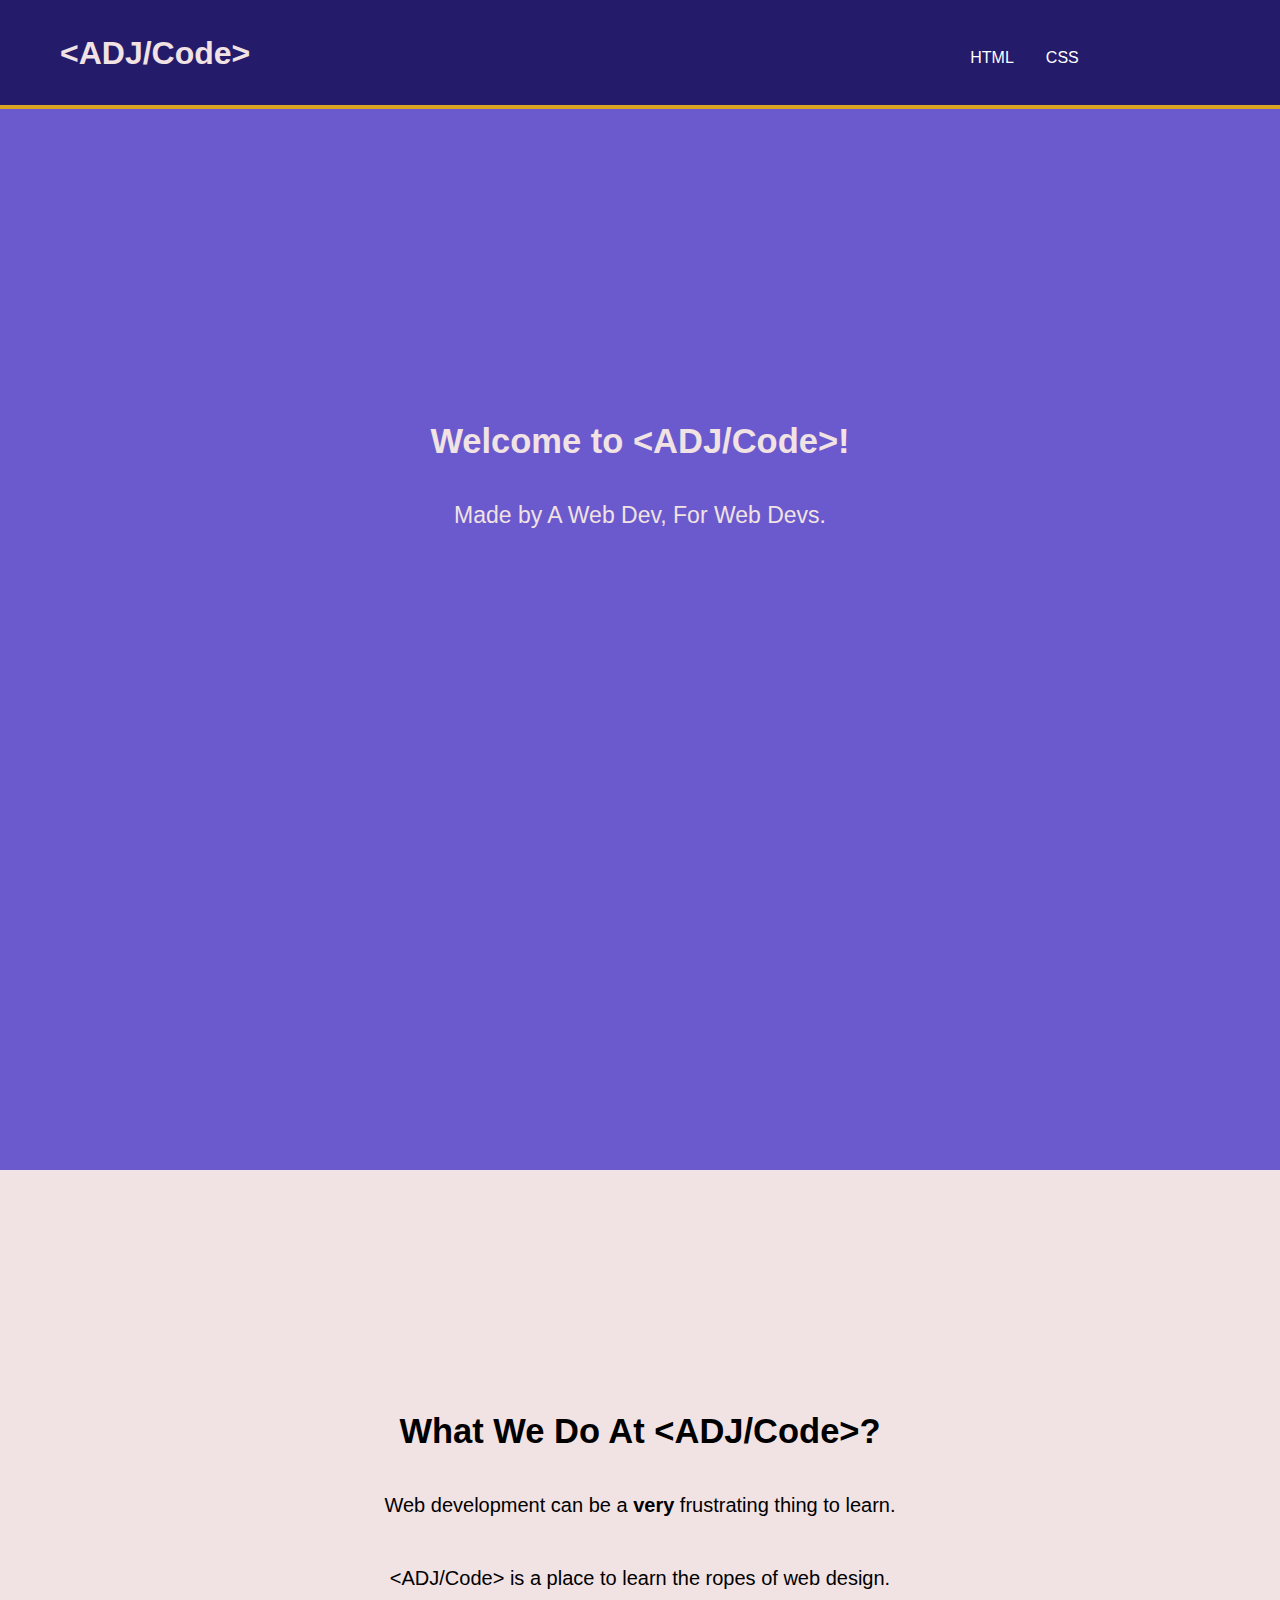
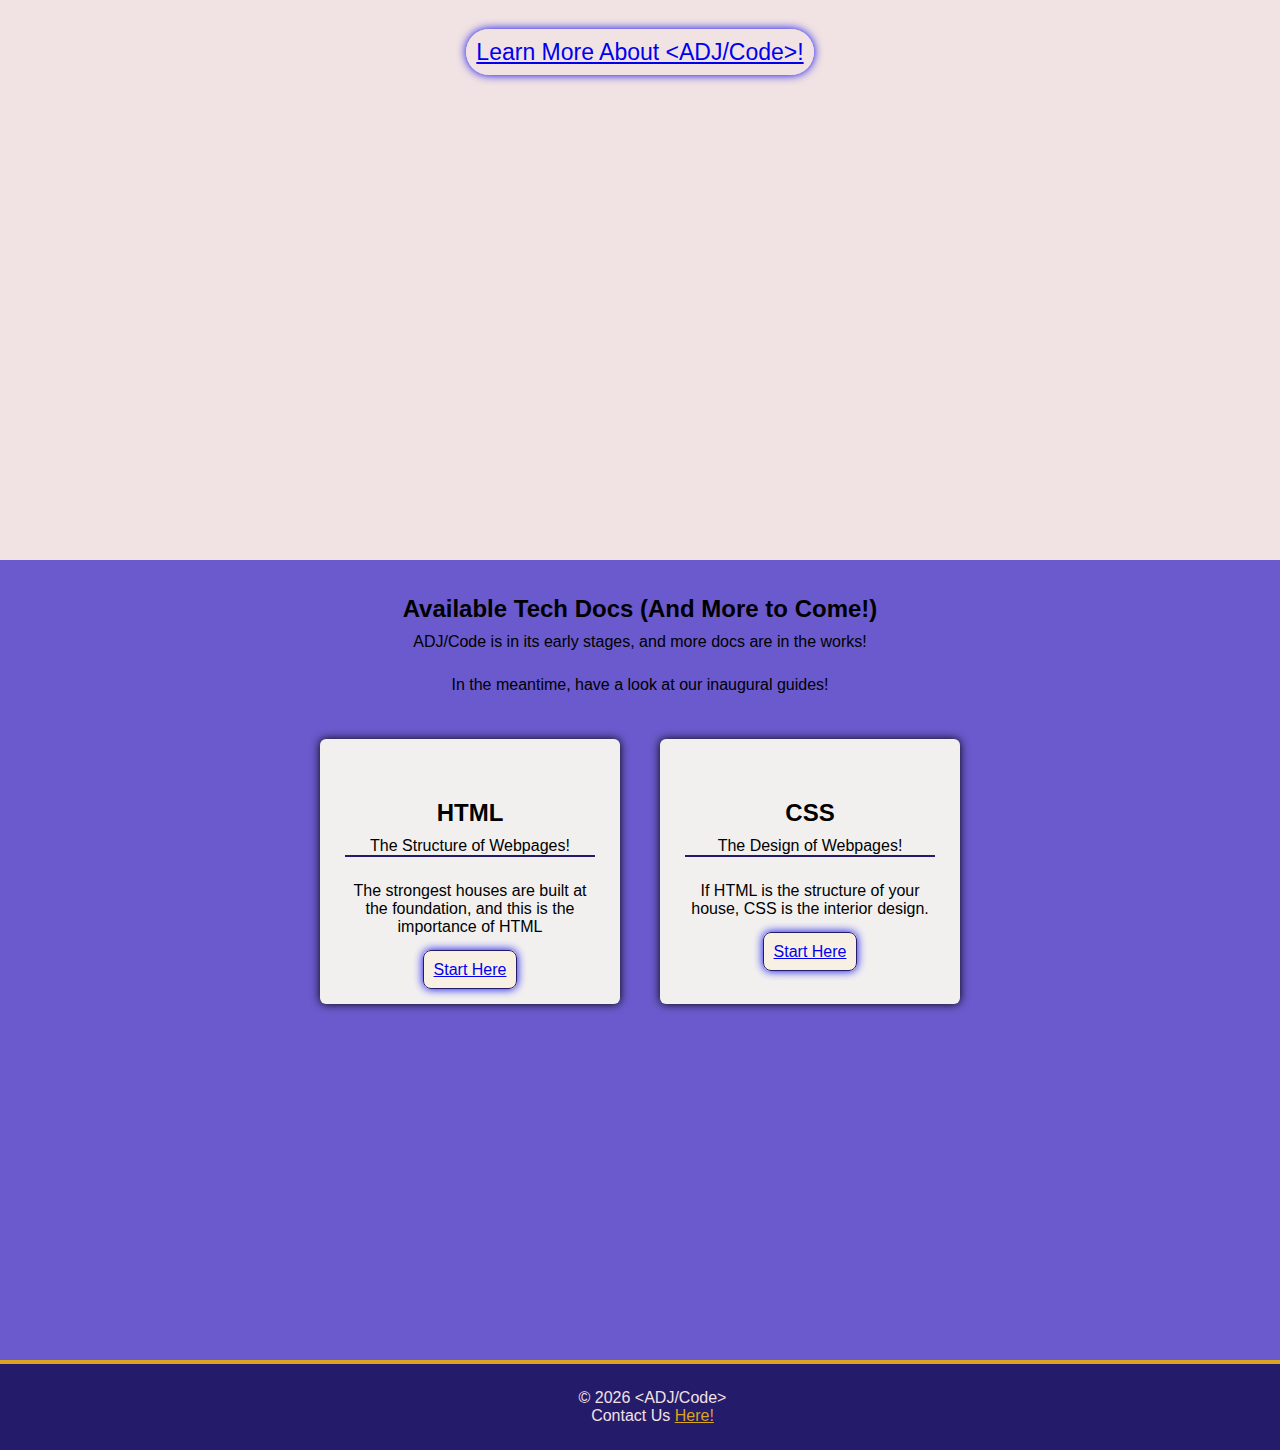
<file: index.html>
<!DOCTYPE html>
<html lang="en">
<head>
    <meta charset="UTF-8">
    <meta name="viewport" content="width=device-width, initial-scale=1.0">
    <meta name="description" content="ADJCode - Web Dev Tutorials">
    <title>&lt;ADJ/Code&gt;</title>
    <link rel="stylesheet" href="/css/styles.css">
</head>
<body>
<header>
     <div class="navbar"> 
    <h1>&lt;ADJ/Code&gt;</h1>
    <nav>
        <ul>
            <li><a href="/docs/HTML/">HTML</a></li>
            <li><a href="/docs/CSS/">CSS</a></li>
        </ul>
    </nav>
    </div>
</header>
    <section class="hero">
        <div class="hero-content">
        <h2>Welcome to &lt;ADJ/Code&gt;!</h2>
        <p>Made by A Web Dev, For Web Devs.</p>
        </div>
    </section>

    <section class="about">
    <div class="about-content">
        <h2>What We Do At &lt;ADJ/Code&gt;?</h2>
        <p>Web development can be a <strong>very</strong> frustrating thing to learn.</p>
        <p>&lt;ADJ/Code&gt; is a place to learn the ropes of web design.</p>
        <div class="about-btn-container">
        <a class="about-btn" href="/docs/about/">Learn More About &lt;ADJ/Code&gt;!</a>
        </div>
    </div>
    </section>

    <section class="tutorials">
                    <h2 class="bold">Available Tech Docs (And More to Come!)</h2>
            <p>ADJ/Code is in its early stages, and more docs are in the works!</p>
            <p>In the meantime, have a look at our inaugural guides!</p>
        <div class="tutorial-container">
            <div class="tutorial-html">
                <h2>HTML</h2>
                <p>The Structure of Webpages!</p>
                <p>The strongest houses are built at the foundation, and this is the importance of HTML</p>
                <a href="/docs/HTML/">Start Here</a>
            </div>

            <div class="tutorial-css">
                <h2>CSS</h2>
                <p>The Design of Webpages!</p>
                <p>If HTML is the structure of your house, CSS is the interior design.</p>
                <a href="/docs/CSS/">Start Here</a>
            </div>
        </div>
    </section>
</body>
<footer>
    <p>&copy; 2026 &lt;ADJ/Code&gt;</p>
    <p>Contact Us <a href="#contact">Here!</a></p>
</footer>
</html>
</file>
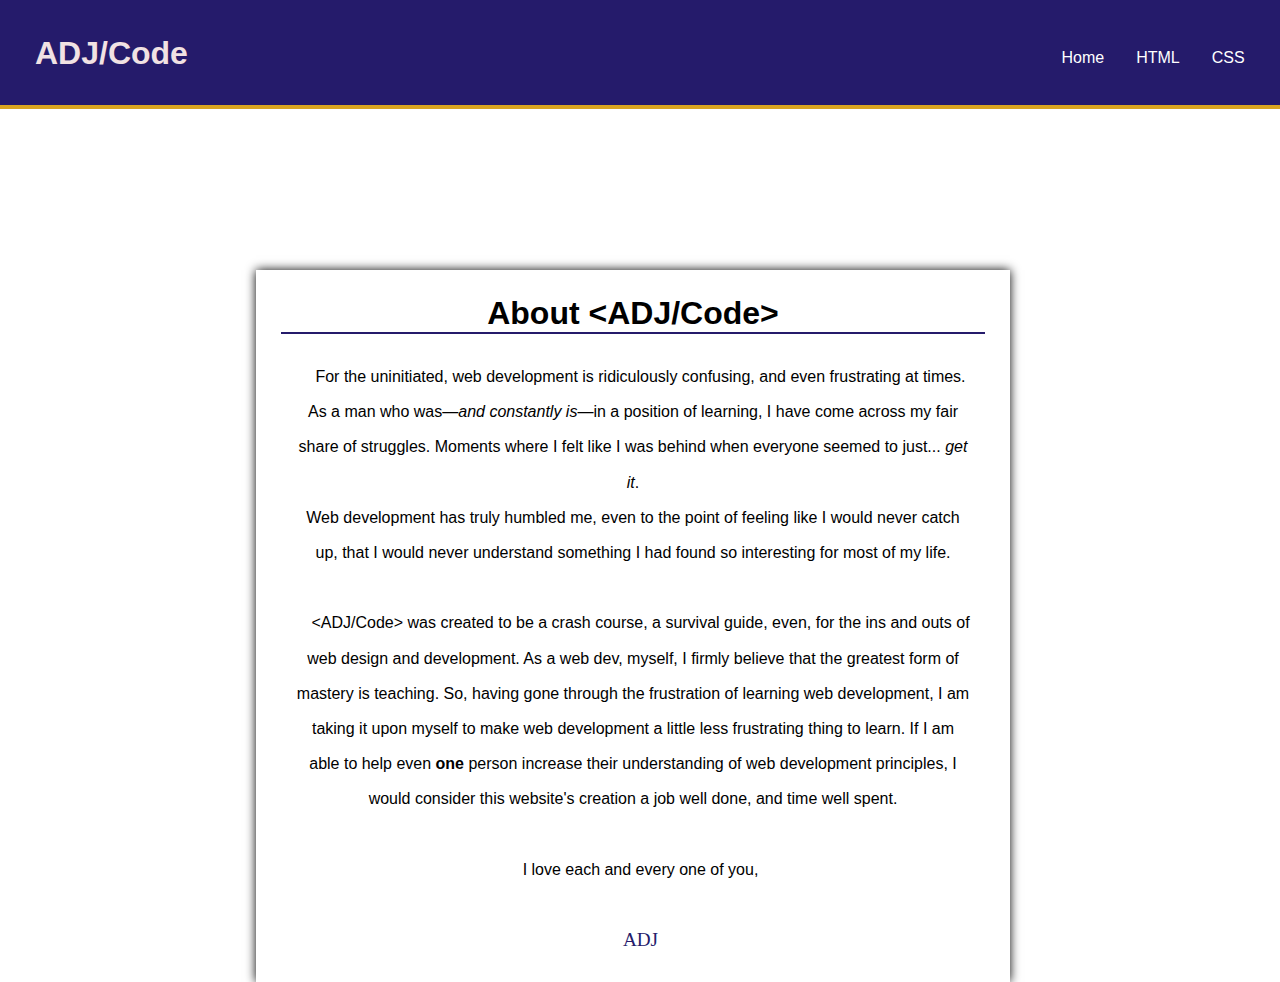
<file: docs/about/index.html>
<!DOCTYPE html>
<html lang="en">
<head>
    <meta charset="UTF-8">
    <meta name="viewport" content="width=device-width, initial-scale=1.0">
    <meta name="description" content="ADJCode - Web Dev Tutorials">
    <title>ADJ/Code</title>
    <link rel="stylesheet" href="/css/aboutADJstyles.css" />
</head>
<body>
    <header>
     <div class="navbar"> 
    <h1>ADJ/Code</h1>
    <nav>
        <ul>
            <li><a href="/index.html">Home</a></li>
            <li><a href="#HTML">HTML</a></li>
            <li><a href="#CSS">CSS</a></li>
        </ul>
    </nav>
    </div>
    </header>
    <main>
    <div id="about">
    <div id="about-title">
        <h1>About &lt;ADJ/Code&gt;</h1>
    </div>
    <div id="about-content">
        <p>
            For the uninitiated, web development is ridiculously confusing, and even frustrating at times. 
            As a man who was&mdash;<i>and constantly is</i>&mdash;in a position of learning, I have come across my fair share of struggles. 
            Moments where I felt like I was behind when everyone seemed to just... <i>get it</i>. <br>
            Web development has truly humbled me, even to the point of feeling like I would never catch up, that I would never understand something I had found so interesting for most of my life. <br><br>
        </p>
        <p>
            &lt;ADJ/Code&gt; was created to be a crash course, a survival guide, even, for the ins and outs of web design and development. 
            As a web dev, myself, I firmly believe that the greatest form of mastery is teaching. 
            So, having gone through the frustration of learning web development, I am taking it upon myself to make web development a little less frustrating thing to learn.
            If I am able to help even <strong class="emphasis">one</strong> person increase their understanding of web development principles, I would consider this website's creation a job well done, and time well spent.
        </p>
        <p>&ThinSpace;</p>
        <p>I love each and every one of you, </p>
        <p>&MediumSpace;</p>
        <p id="signature">ADJ</p>
    </div>
    </div>
    </main>
</body>
</html>
</file>
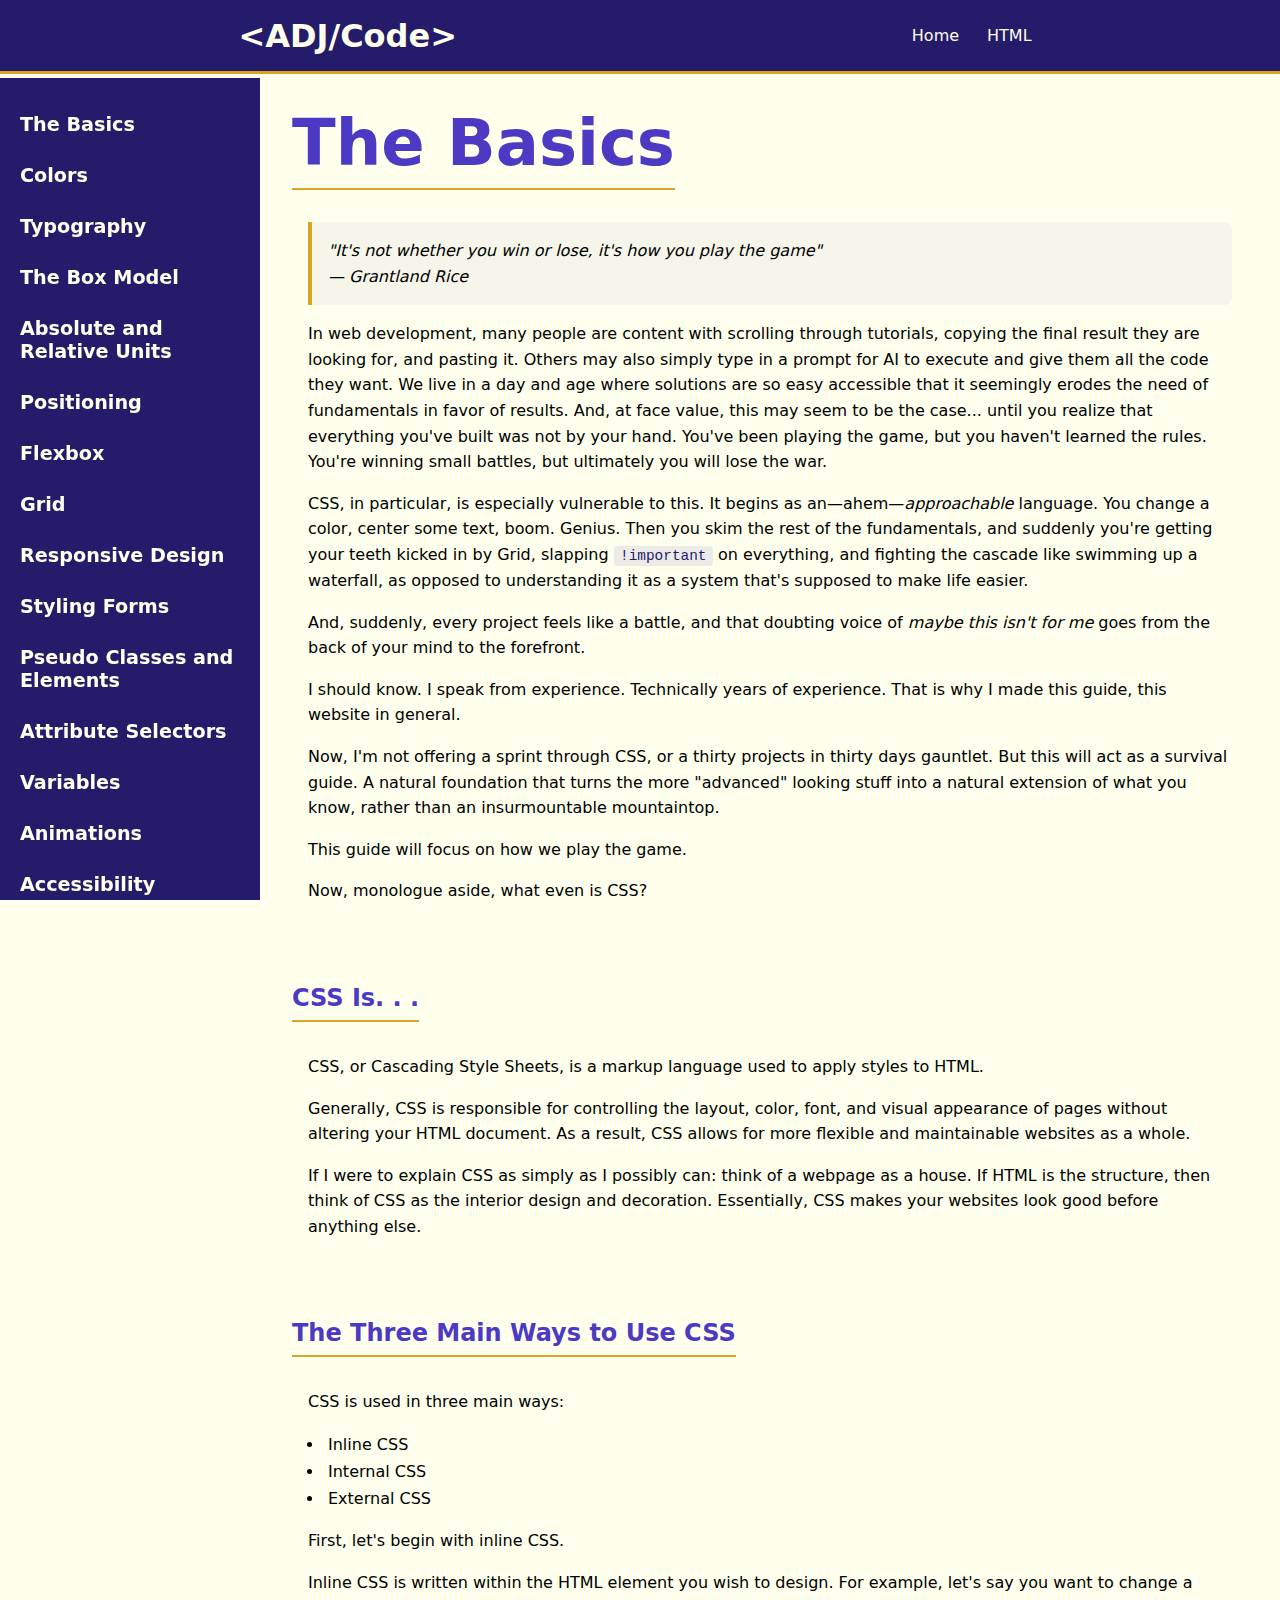
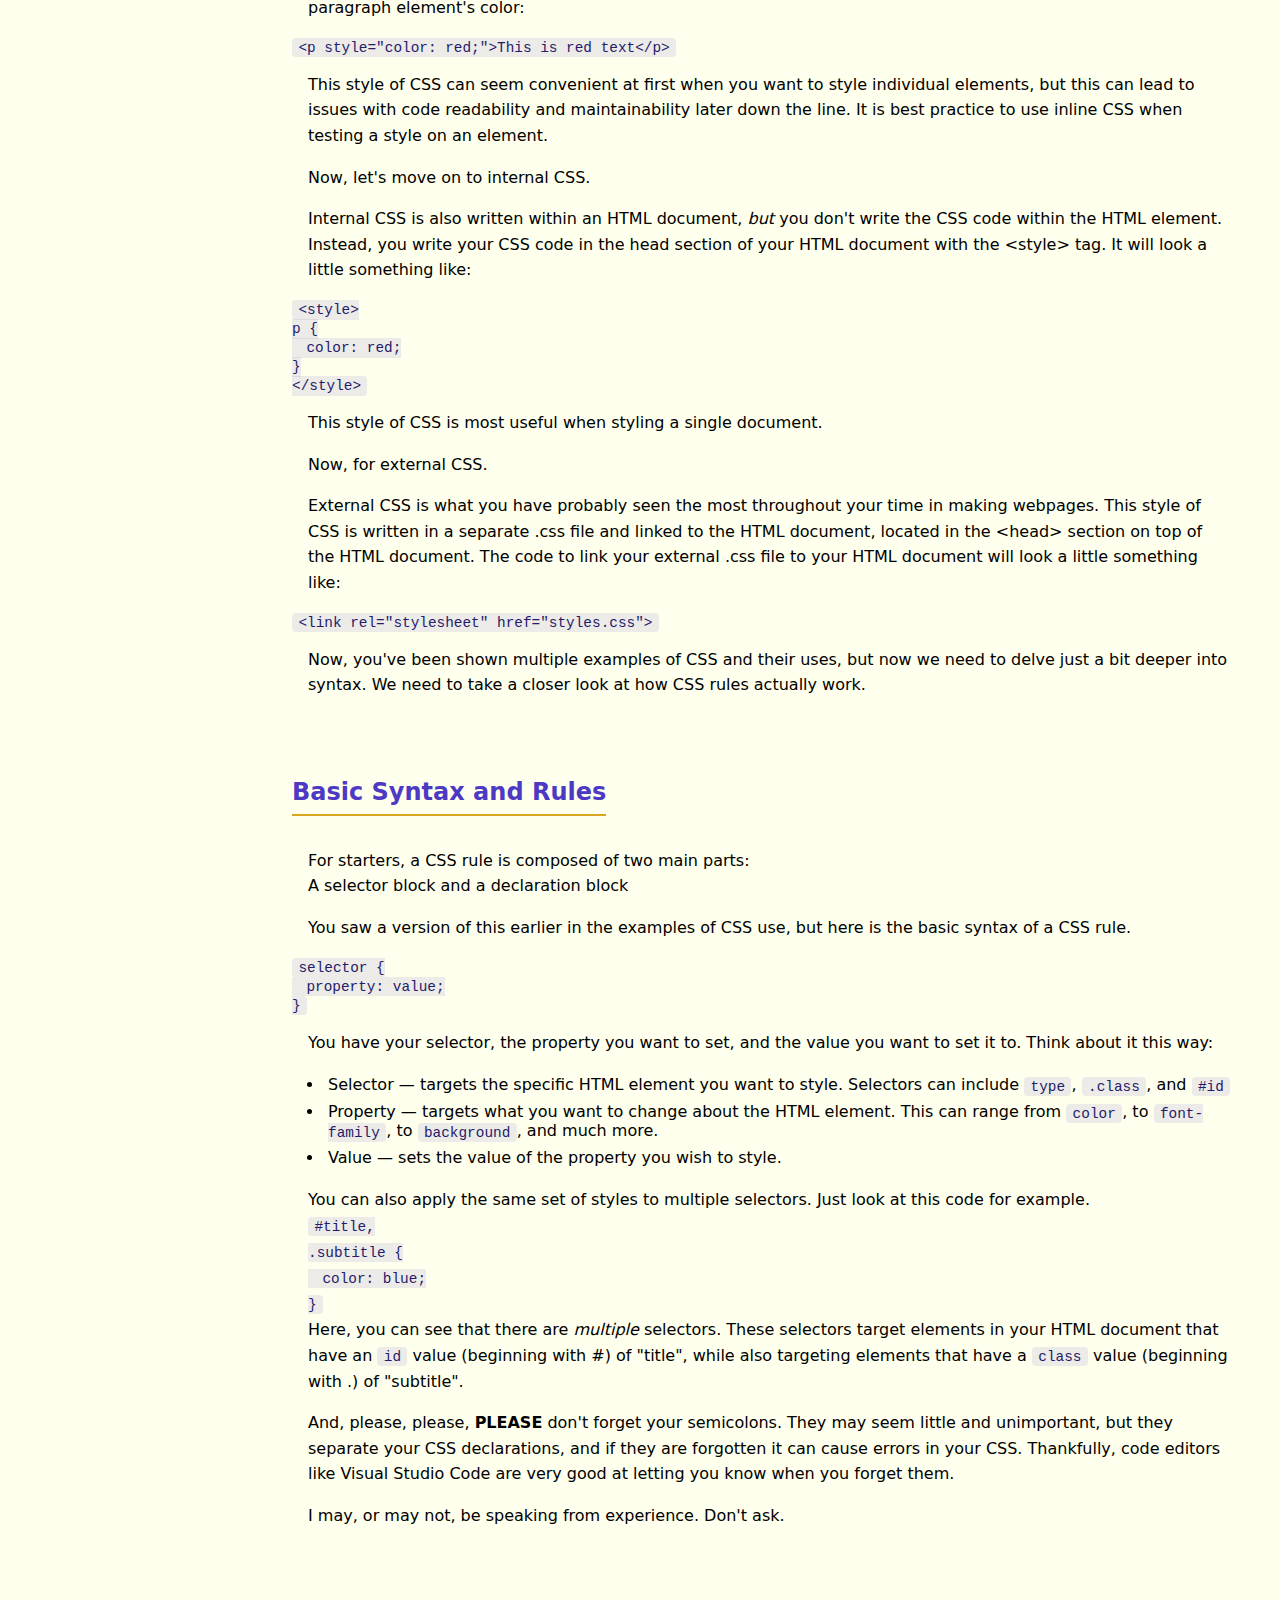
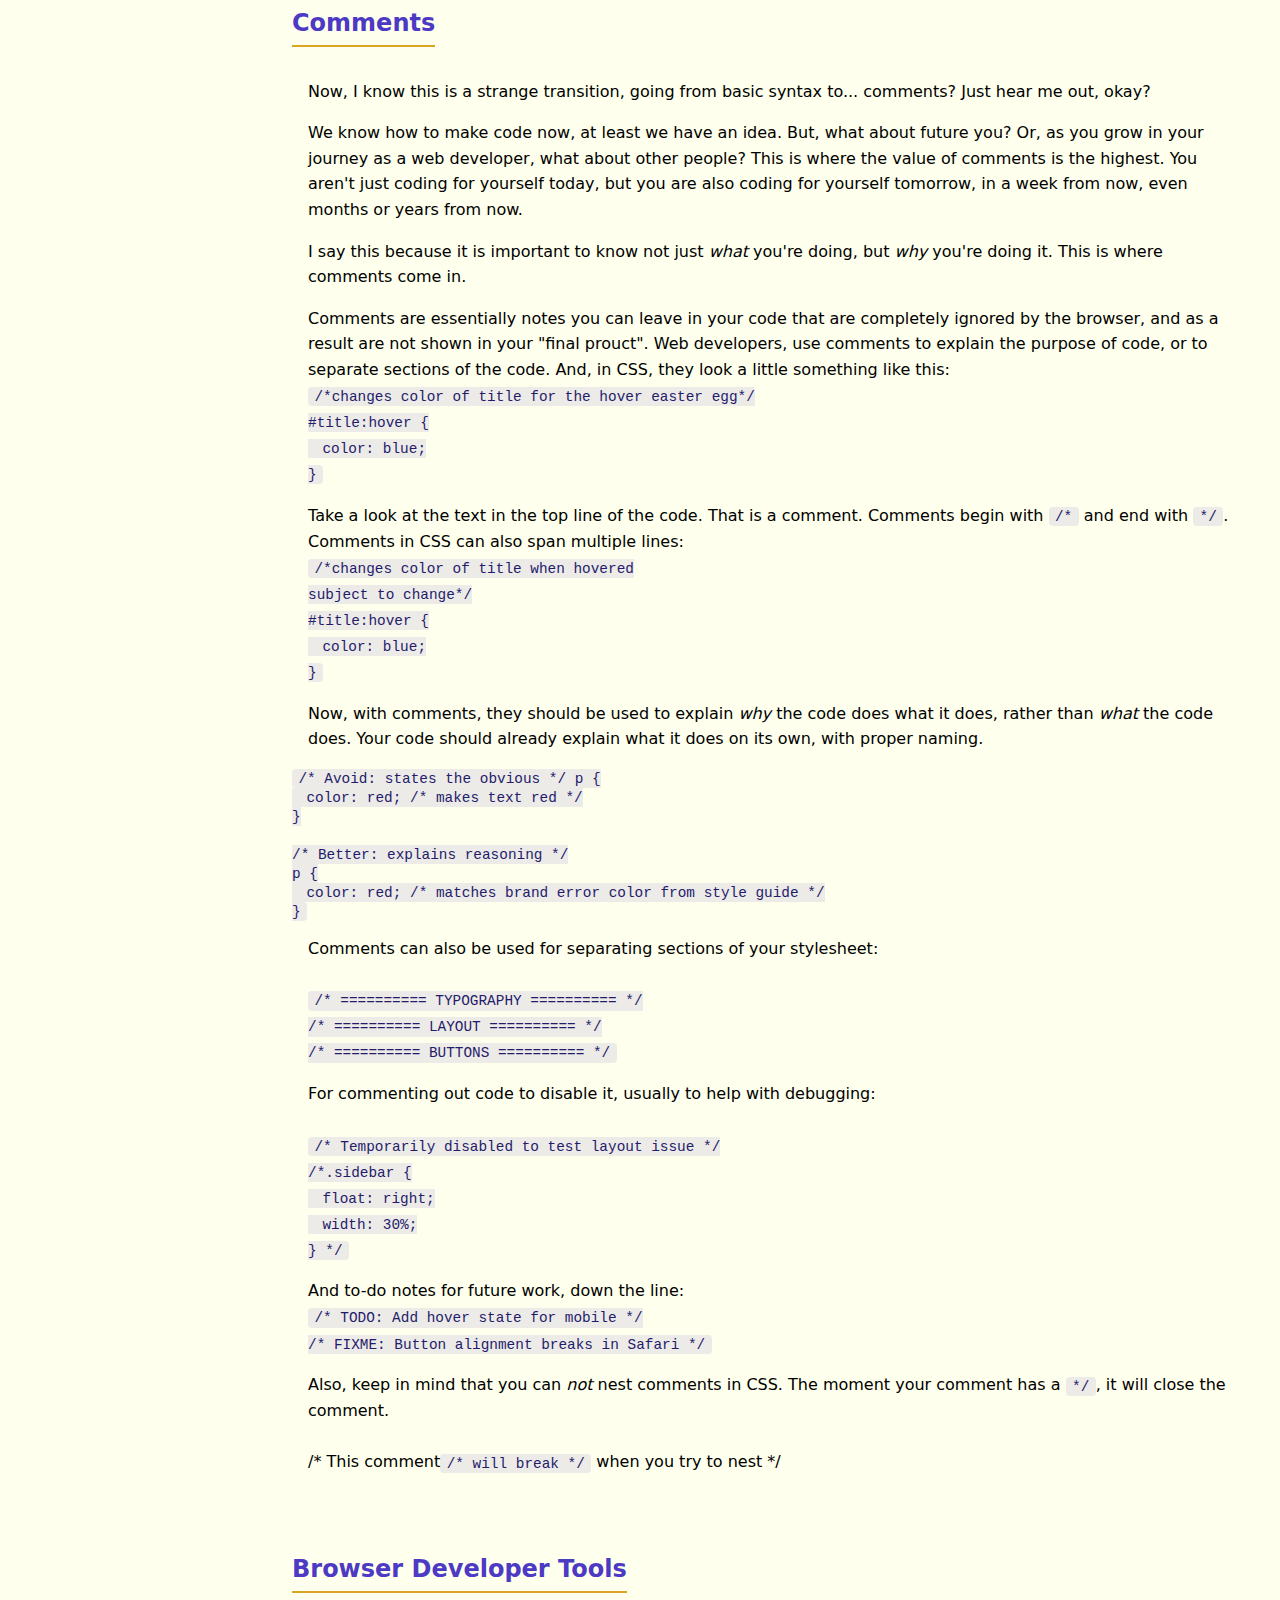
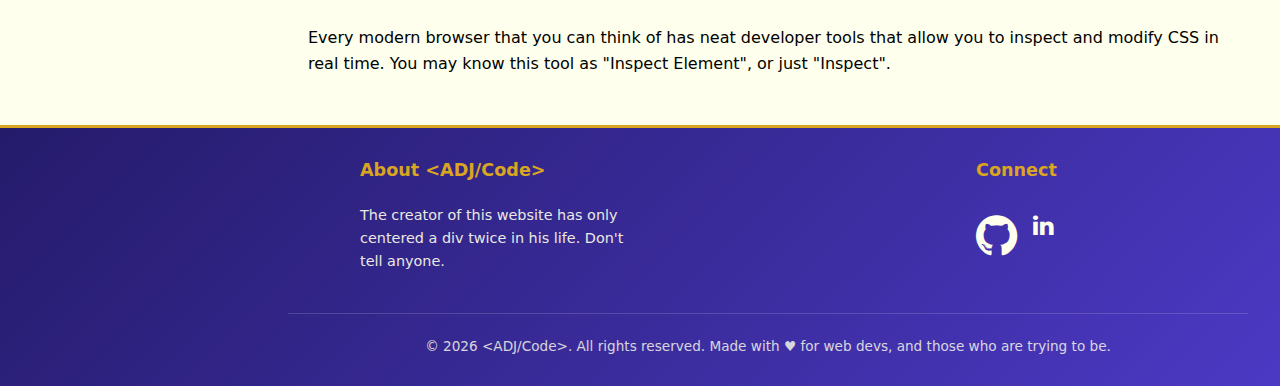
<file: docs/CSS/index.html>
<!DOCTYPE html>
<html lang="en">
<head>
    <meta charset="UTF-8">
    <meta name="viewport" content="width=device-width, initial-scale=1.0">
    <link rel="stylesheet" href="/css/docStyles.css">
    <link rel="stylesheet" crossorigin="anonymous" href="https://cdnjs.cloudflare.com/ajax/libs/font-awesome/4.7.0/css/font-awesome.min.css">
    <title>&lt;ADJ/Code&gt; | Learn CSS</title>
    <style>
      #emphasis { 
        margin: 4rem;
      }
      #emphasis strong { 
        margin-top: 2rem;
      }
    </style>
</head>
<body>
  <header class="page-header">
    <h1>&lt;ADJ/Code&gt;</h1>
    <nav>
        <ul>
            <li><a href="/index.html">Home</a></li>
            <li><a href="/docs/HTML/">HTML</a></li>
        </ul>
    </nav>
</header>

  <aside class="left-sidebar">
    <!--NAV SIDEBAR-->
    <nav>
<li><h3><a class="tab-link" href="#Basics">The Basics</a></h3></li>
<li><h3><a class="tab-link" href="#Colors">Colors</a></h3></li>
<li><h3><a class="tab-link" href="#Typography">Typography</a></h3></li>
<li><h3><a class="tab-link" href="#Box-Model">The Box Model</a></h3></li>
<li><h3><a class="tab-link" href="#Absolute-Relative-Units">Absolute and Relative Units</a></h3></li>
<li><h3><a class="tab-link" href="#Positioning">Positioning</a></h3></li>
<li><h3><a class="tab-link" href="#Flexbox">Flexbox</a></h3></li>
<li><h3><a class="tab-link" href="#Grid">Grid</a></h3></li>
<li><h3><a class="tab-link" href="#Responsive-Design">Responsive Design</a></h3></li>
<li><h3><a class="tab-link" href="#Styling-Forms">Styling Forms</a></h3></li>
<li><h3><a class="tab-link" href="#Pseudo-Classes-Elements">Pseudo Classes and Elements</a></h3></li>
<li><h3><a class="tab-link" href="#Attribute-Selectors">Attribute Selectors</a></h3></li>
<li><h3><a class="tab-link" href="#Variables">Variables</a></h3></li>
<li><h3><a class="tab-link" href="#Animations">Animations</a></h3></li>
<li><h3><a class="tab-link" href="#Accessibility">Accessibility</a></h3></li>
<li><h3><a class="tab-link" href="#Design">Design</a></h3></li>
    </nav>   
    </aside>

  <main>
    <section class="sections" id="Basics">
      <section id="monologue">
      <h2 id="section-header">The Basics</h2>
      <p class="quote">
        <i>"It's not whether you win or lose, it's how you play the game"</i>
        <br>
        &mdash; Grantland Rice
      </p>
        <p>
        In web development, many people are content with scrolling through tutorials, copying the final result they are looking for, and pasting it.
        Others may also simply type in a prompt for AI to execute and give them all the code they want. 
        We live in a day and age where solutions are so easy accessible that it seemingly erodes the need of fundamentals in favor of results. 
        And, at face value, this may seem to be the case... until you realize that everything you've built was not by your hand.
        You've been playing the game, but you haven't learned the rules. You're winning small battles, but ultimately you will lose the war.
        </p>
        <p>
          CSS, in particular, is especially vulnerable to this. It begins as an&mdash;ahem&mdash;<i>approachable</i> language.
          You change a color, center some text, boom. Genius.
          Then you skim the rest of the fundamentals, and suddenly you're getting your teeth kicked in by Grid, slapping <code>!important</code> on everything, and fighting the cascade like swimming up a waterfall, as opposed to understanding it as a system that's supposed to make life easier.
        </p>
        <p>And, suddenly, every project feels like a battle, and that doubting voice of <i>maybe this isn't for me</i> goes from the back of your mind to the forefront.</p>
        <p>I should know. I speak from experience. Technically years of experience. That is why I made this guide, this website in general.</p>
        <p>
          Now, I'm not offering a sprint through CSS, or a thirty projects in thirty days gauntlet. But this will act as a survival guide. 
          A natural foundation that turns the more &quot;advanced&quot; looking stuff into a natural extension of what you know, rather than an insurmountable mountaintop.
        </p>
        <p>
          This guide will focus on how we play the game.
        </p>
        <p>
          Now, monologue aside, what even is CSS?
        </p>
      </section>
      <section class="section-part" id="basic-explanation">
        <h2>CSS Is. . .</h2>
      <p>CSS, or Cascading Style Sheets, is a markup language used to apply styles to HTML.</p>
      <p>
        Generally, CSS is responsible for controlling the layout, color, font, and visual appearance of pages without altering your HTML document.
        As a result, CSS allows for more flexible and maintainable websites as a whole.
      </p>
      <p>
        If I were to explain CSS as simply as I possibly can: think of a webpage as a house. 
        If HTML is the structure, then think of CSS as the interior design and decoration.
        Essentially, CSS makes your websites look good before anything else.
      </p>
      </section>
      <section class="section-part" id="ways-to-use">
        <h2>The Three Main Ways to Use CSS</h2>
        <p>
          CSS is used in three main ways:
        </p>
        <ul>
          <li>Inline CSS</li>
          <li>Internal CSS</li>
          <li>External CSS</li>
        </ul>
        <p>First, let's begin with inline CSS.</p>
        <p>
          Inline CSS is written within the HTML element you wish to design. 
          For example, let's say you want to change a paragraph element's color:
        </p>
        <code class="code-examples">
          &lt;p style="color: red;">This is red text&lt;/p&gt;
        </code>
        <p>
          This style of CSS can seem convenient at first when you want to style individual elements,
          but this can lead to issues with code readability and maintainability later down the line. 
          It is best practice to use inline CSS when testing a style on an element.
        </p>

        <p>Now, let's move on to internal CSS.</p>
        <p>
          Internal CSS is also written within an HTML document, <i>but</i> you don't write the CSS code within the HTML element.
          Instead, you write your CSS code in the head section of your HTML document with the &lt;style&gt; tag.
          It will look a little something like:
        </p>

        <code class="code-examples">
          &lt;style&gt; <br>
          p { <br>
          &emsp;color: red; <br>
          } <br>
          &lt;/style&gt;
        </code>

        <p>This style of CSS is most useful when styling a single document.</p>

        <p>Now, for external CSS.</p>
        <p>
          External CSS is what you have probably seen the most throughout your time in making webpages.
          This style of CSS is written in a separate .css file and linked to the HTML document, located in the &lt;head&gt; section on top of the HTML document.
          The code to link your external .css file to your HTML document will look a little something like:
        </p>
        <code class="code-examples">
          &lt;link rel="stylesheet" href="styles.css"&gt;
        </code>
        <p>
          Now, you've been shown multiple examples of CSS and their uses, but now we need to delve just a bit deeper into syntax.
          We need to take a closer look at how CSS rules actually work.
        </p>
      </section>
      <section class="section-part" id="css-basic-syntax">
        <h2>Basic Syntax and Rules</h2>
        <p>
          For starters, a CSS rule is composed of two main parts: <br>
          A selector block and a declaration block
        </p>
        <p>You saw a version of this earlier in the examples of CSS use, but here is the basic syntax of a CSS rule.</p>
        <code class="code-examples">
          selector { <br>
          &emsp;property: value; <br>
          }
        </code>
        <p>
          You have your selector, the property you want to set, and the value you want to set it to. 
          Think about it this way: <br>
          <ul>
            <li>Selector &mdash; targets the specific HTML element you want to style. Selectors can include <code>type</code>, <code>.class</code>, and <code>#id</code></li>
            <li>Property &mdash; targets what you want to change about the HTML element. This can range from <code>color</code>, to <code>font-family</code>, to <code>background</code>, and much more.</li>
            <li>Value &mdash; sets the value of the property you wish to style.</li>
          </ul>
        </p>
        <p>
          You can also apply the same set of styles to multiple selectors. Just look at this code for example.<br>
          <code class="code-examples">
              #title, <br>
              .subtitle { <br>
                &emsp;color: blue; <br>
              }
          </code> <br>
          Here, you can see that there are <i>multiple</i> selectors. 
          These selectors target elements in your HTML document that have an <code>id</code> value (beginning with #) of &quot;title&quot;, 
          while also targeting elements that have a <code>class</code> value (beginning with .) of &quot;subtitle&quot;.
        </p>
        <p>
          And, please, please, <strong>PLEASE</strong> don't forget your semicolons. 
          They may seem little and unimportant, but they separate your CSS declarations, and if they are forgotten it can cause errors in your CSS. 
          Thankfully, code editors like Visual Studio Code are very good at letting you know when you forget them.
        </p>
        <p>
          I may, or may not, be speaking from experience. Don't ask. 
        </p>
      </section>
      <section class="section-part" id="comments">
        <h2>Comments</h2>
        <p>
          Now, I know this is a strange transition, going from basic syntax to... comments? 
          Just hear me out, okay?
        </p>
        <p>
          We know how to make code now, at least we have an idea. But, what about future you?
          Or, as you grow in your journey as a web developer, what about other people? 
          This is where the value of comments is the highest. 
          You aren't just coding for yourself today, but you are also coding for yourself tomorrow, in a week from now, even months or years from now.
        </p>
        <p>
          I say this because it is important to know not just <i>what</i> you're doing, but <i>why</i> you're doing it.
          This is where comments come in.
        </p>
        <p>
          Comments are essentially notes you can leave in your code that are completely ignored by the browser, and as a result are not shown in your "final prouct".
          Web developers, use comments to explain the purpose of code, or to separate sections of the code. And, in CSS, they look a little something like this: <br>
          <code class="code-examples">
            /*changes color of title for the hover easter egg*/ <br>
              #title:hover { <br>
                &emsp;color: blue; <br>
              }
          </code>
        </p>
        <p>
          Take a look at the text in the top line of the code. That is a comment. 
          Comments begin with <code>/*</code> and end with <code>*/</code>. 
          Comments in CSS can also span multiple lines: <br>
          <code class="code-examples">
            /*changes color of title when hovered <br>
            subject to change*/ <br>
              #title:hover { <br>
                &emsp;color: blue; <br>
              }
          </code>
        </p>
        <p>
          Now, with comments, they should be used to explain <i>why</i> the code does what it does, rather than <i>what</i> the code does.
          Your code should already explain what it does on its own, with proper naming.  
        </p>
        <code>
          /* Avoid: states the obvious */
          p { <br>
            &emsp;color: red; /* makes text red */ <br>
          }<br>
          <br>
          /* Better: explains reasoning */ <br>
          p { <br>
            &emsp;color: red; /* matches brand error color from style guide */ <br>
        }
        </code>
        <p>
          Comments can also be used for separating sections of your stylesheet: <br><br>
          <code>
            /* ========== TYPOGRAPHY ========== */ <br>
            /* ========== LAYOUT ========== */ <br>
            /* ========== BUTTONS ========== */
          </code>
         </p>
         <p>
           For commenting out code to disable it, usually to help with debugging: <br><br>
          <code>
            /* Temporarily disabled to test layout issue */ <br>
            /*.sidebar { <br>
              &emsp;float: right; <br>
              &emsp;width: 30%; <br>
          } */
          </code>
         </p> 
          <p>
            And to-do notes for future work, down the line: <br>
            <code>
              /* TODO: Add hover state for mobile */ <br>
              /* FIXME: Button alignment breaks in Safari */
            </code>
          </p>
          <p>
            Also, keep in mind that you can <i>not</i> nest comments in CSS.
            The moment your comment has a <code>*/</code>, it will close the comment. <br><br>
              <!--Leaving text as regular outside of the code tag for effect-->
              /* This comment<code>/* will break */</code> when you try to nest */
          </p>
      </section>
      <section class="section-part" id="dev-tools">
        <h2>Browser Developer Tools</h2>
        <p>
          Every modern browser that you can think of has neat developer tools that allow you to inspect and modify CSS in real time.
          You may know this tool as &quot;Inspect Element&quot;, or just &quot;Inspect&quot;.
        </p>
      </section>
    </section>
    <section class="sections" id="Colors">
      <h2 id="section-header">Colors</h2>
    </section>
    <section class="sections" id="Box-Model">
      <h2 id="section-header">The Box Model</h2>
    </section>
    <section class="sections" id="Typography">
      <h2 id="section-header">Typography</h2>
    </section>
    <section class="sections" id="Absolute-Relative-Units">
      <h2 id="section-header">Absolute and Relative Units</h2>
    </section>
    <section class="sections" id="Positioning">
      <h2 id="section-header">Positioning</h2>
    </section>
    <section class="sections" id="Attribute-Selectors">
      <h2 id="section-header">Attribute Selectors</h2>
    </section>
    <section class="sections" id="Pseudo-Classes-Elements">
      <h2 id="section-header">Pseudo Classes and Elements</h2>
    </section>
    <section class="sections" id="Flexbox">
      <h2 id="section-header">Flexbox</h2>
    </section>
    <section class="sections" id="Grid">
      <h2 id="section-header">Grid</h2>
    </section>
    <section class="sections" id="Responsive-Design">
      <h2 id="section-header">Responsive Design</h2>
    </section>
    <section class="sections" id="Design">
      <h2 id="section-header">Design</h2>
    </section>
    <section class="sections" id="Styling-Forms">
      <h2 id="section-header">Styling Forms</h2>
    </section>
    <section class="sections" id="Variables">
      <h2 id="section-header">Variables</h2>
    </section>
    <section class="sections" id="Animations">
      <h2 id="section-header">Animations</h2>
    </section>
    <section class="sections" id="Accessibility">
      <h2 id="section-header">Accessibility</h2>
    </section>
  </main>
  <script src="/scripts/nav.js"></script>

  <footer>
  <div class="footer-container">
    <div class="footer-section" id="footer-about">
      <h3>About &lt;ADJ/Code&gt;</h3>
      <p>
        The creator of this website has only centered a div twice in his life.
         Don't tell anyone.
      </p>
    </div>
    
    <div class="footer-section">
      <h3>Connect</h3>
      <div class="social-links">
        <a href="https://github.com/andredudley" target="_blank"><span class="logo fa fa-github fa-2x" aria-label="github"></span></a>
        <a href="https://www.linkedin.com/in/andre-dudley-jr/" target="_blank"><span class="logo fa fa-linkedin" aria-label="linkedin"></span></a>    
      </div>
    </div>
  </div>
  
  <div class="footer-bottom">
    <p>&copy; 2026 &lt;ADJ/Code&gt;. All rights reserved. Made with &hearts; for web devs, and those who are trying to be.</p>
  </div>
</footer>
</body>
</html>
</file>
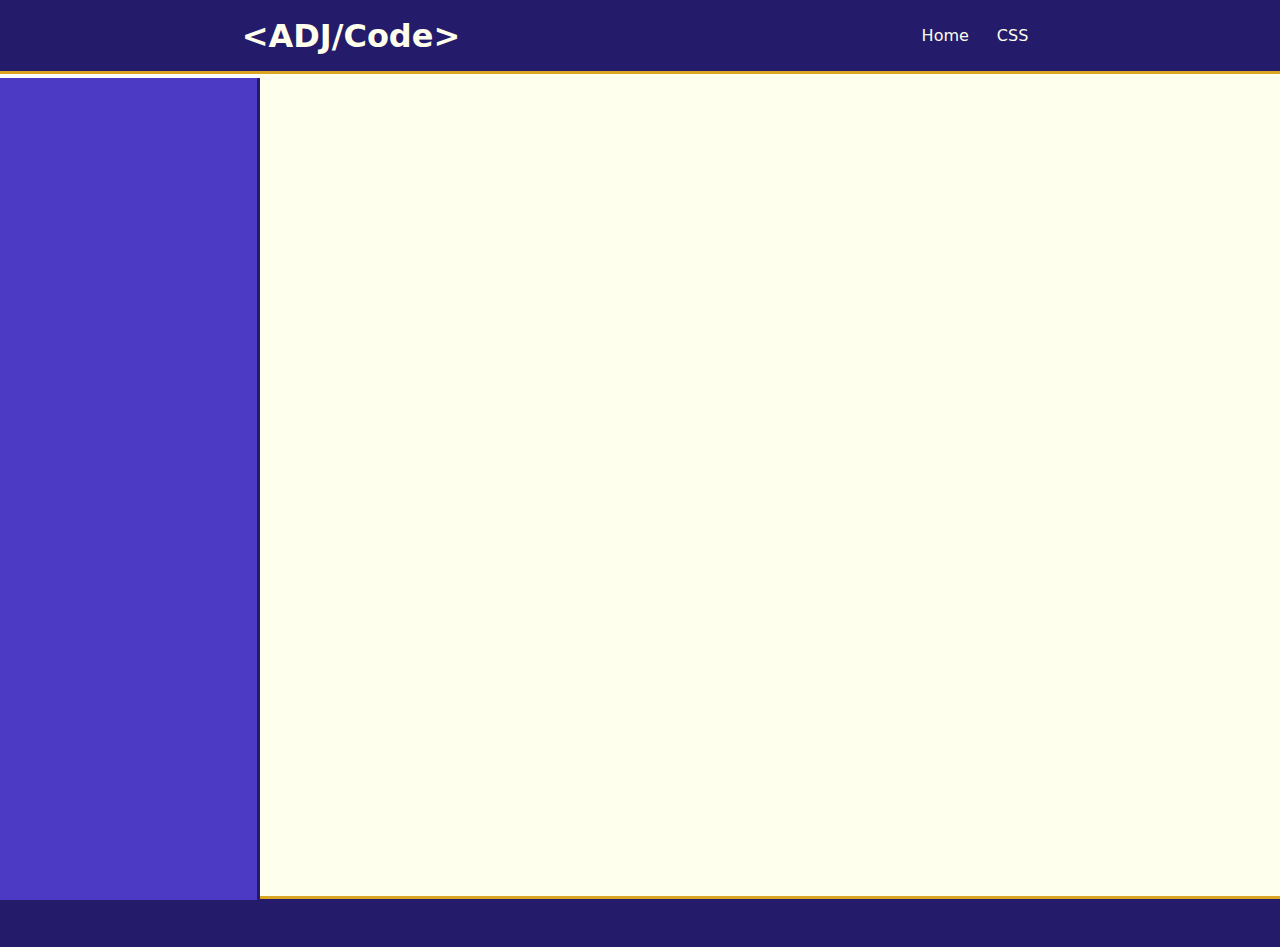
<file: docs/HTML/index.html>
<!DOCTYPE html>
<html lang="en">
<head>
    <meta charset="UTF-8">
    <meta name="viewport" content="width=device-width, initial-scale=1.0">
    <link rel="stylesheet" href="/css/ccsStyles.css">
    <title>&lt;ADJ/Code&gt; | Learn HTML</title>
</head>
<body>
  <header class="page-header">
    <h1>&lt;ADJ/Code&gt;</h1>
    <nav>
        <ul>
            <li><a href="/index.html">Home</a></li>
            <li><a href="/docs/CSS/">CSS</a></li>
        </ul>
    </nav>
</header>

  <aside class="left-sidebar">
    <!--NAV SIDEBAR-->
    <nav>
    </nav>   
    </aside>

  <main>
   
  </main>
  <script src="/scripts/nav.js"></script>

  <footer>
    <!-- Footer content -->
  </footer>

</body>
</html>
</file>
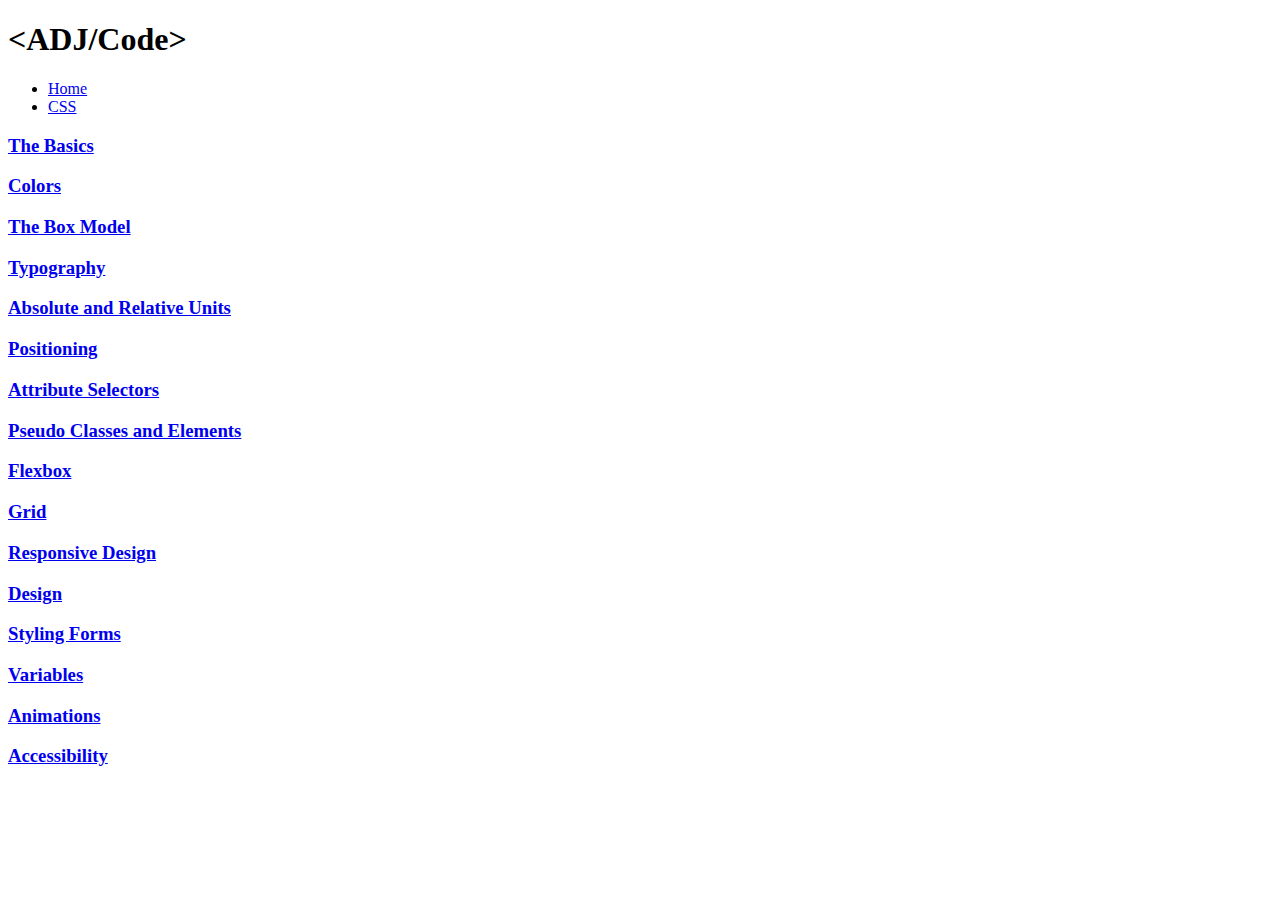
<file: pages/CSS/learncss.html>
<!DOCTYPE html>
<html lang="en">
<head>
    <meta charset="UTF-8">
    <meta name="viewport" content="width=device-width, initial-scale=1.0">
    <title>&lt;ADJ/Code&gt; | Learn CSS</title>
</head>
<body>
    <header>
     <div class="navbar"> 
    <h1>&lt;ADJ/Code&gt;</h1>
    <nav>
        <ul>
            <li><a href="/index.html">Home</a></li>
            <li><a href="/pages/CSS/learncss.html">CSS</a></li>
        </ul>
    </nav>
    </div>
</header>

  <nav>
    <h3><a href="#Basics">The Basics</a></h3>
    <h3><a href="#Colors">Colors</a></h3>
    <h3><a href="#Box-Model">The Box Model</a></h3>
    <h3><a href="#Typography">Typography</a></h3>
    <h3><a href="#Absolute-Relative-Units">Absolute and Relative Units</a></h3>
    <h3><a href="#Positioning">Positioning</a></h3>
    <h3><a href="#Attribute-Selectors">Attribute Selectors</a></h3>
    <h3><a href="#Pseudo-Classes-Elements">Pseudo Classes and Elements</a></h3>
    <h3><a href="#Flexbox">Flexbox</a></h3>
    <h3><a href="#Grid">Grid</a></h3>
    <h3><a href="#Responsive-Design">Responsive Design</a></h3>
    <h3><a href="#Design">Design</a></h3>
    <h3><a href="#Styling-Forms">Styling Forms</a></h3>
    <h3><a href="#Variables">Variables</a></h3>
    <h3><a href="#Animations">Animations</a></h3>
    <h3><a href="#Accessibility">Accessibility</a></h3>
  </nav>

  <main>
    <!-- Main content -->
  </main>

  <aside>
    <!-- Sidebar / Ads -->
  </aside>

  <footer>
    <!-- Footer content -->
  </footer>

</body>
</html>
</file>
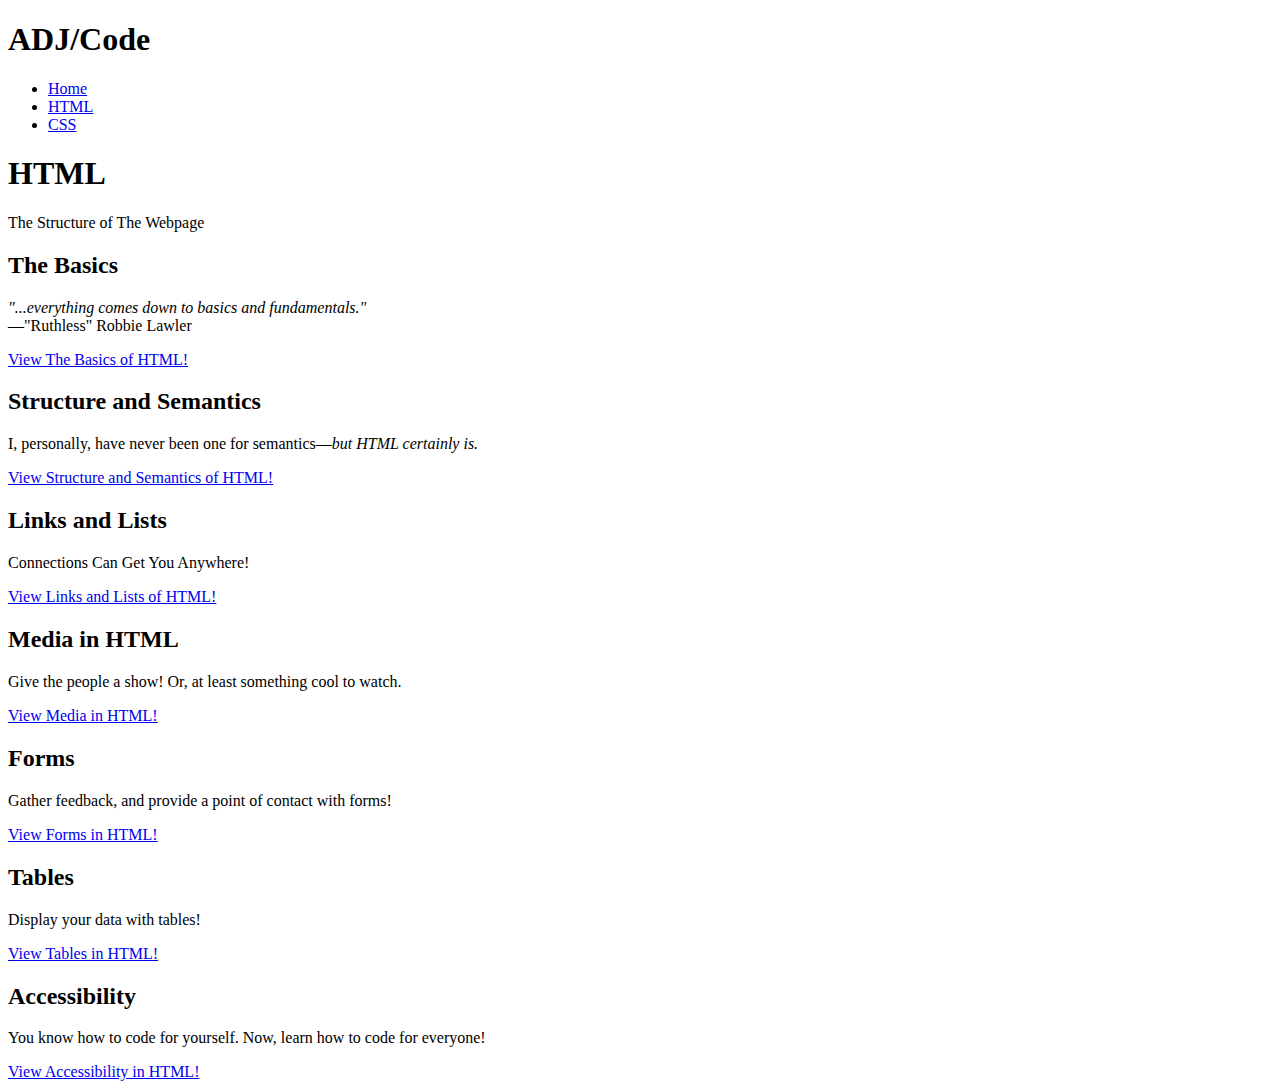
<file: pages/HTML/htmlmenu.html>
<!DOCTYPE html>
<html lang="en">
<head>
    <meta charset="UTF-8">
    <meta name="viewport" content="width=device-width, initial-scale=1.0">
    <meta name="description" content="ADJ/Code - HTML">
    <title>&lt;ADJ/Code&gt; - HTML</title>
    <link rel="stylesheet" href="#menustyles">
</head>
<body>
<header>
     <div class="navbar"> 
    <h1>ADJ/Code</h1>
    <nav>
        <ul>
            <li><a href="/index.html">Home</a></li>
            <li><a href="#HTML">HTML</a></li>
            <li><a href="#CSS">CSS</a></li>
        </ul>
    </nav>
    </div>
    </header>
    <main>
        <h1>HTML</h1>
        <p>The Structure of The Webpage</p>
        <div class="menu-container">
            <div class="card-basics">
                <h2>The Basics</h2>
                <p><i>"...everything comes down to basics and fundamentals."</i><br>&mdash;"Ruthless" Robbie Lawler</p>
                <div class="card-basics-btn">
                    <a href="#basichtml">View The Basics of HTML!</a>
                </div>
            </div>
            <div class="card-semantics">
                <h2>Structure and Semantics</h2>
                <p>I, personally, have never been one for semantics&mdash;<i>but HTML certainly is.</i></p>
                <a href="#semantichtml">View Structure and Semantics of HTML!</a>
            </div>
            <div class="card-links-images">
                <h2>Links and Lists</h2>
                <p>Connections Can Get You Anywhere!</p>
                <a href="#LinksandLists">View Links and Lists of HTML!</a>
            </div>
            <div class="card-add-media">
                <h2>Media in HTML</h2>
                <p>Give the people a show! Or, at least something cool to watch.</p>
                <a href="#Media">View Media in HTML!</a>
            </div>
            <div class="card-forms">
                <h2>Forms</h2>
                <p>Gather feedback, and provide a point of contact with forms!</p>
                <a href="#Forms">View Forms in HTML!</a>
            </div>
            <div class="card-tables">
                <h2>Tables</h2>
                <p>Display your data with tables!</p>
                <a href="#tables">View Tables in HTML!</a>
            </div>
            <div class="card-accessibility">
                <h2>Accessibility</h2>
                <p>You know how to code for yourself. Now, learn how to code for everyone!</p>
                <a href="#accessibility">View Accessibility in HTML!</a>
            </div>
        </div>
    </main>
</body>
</html>
</file>
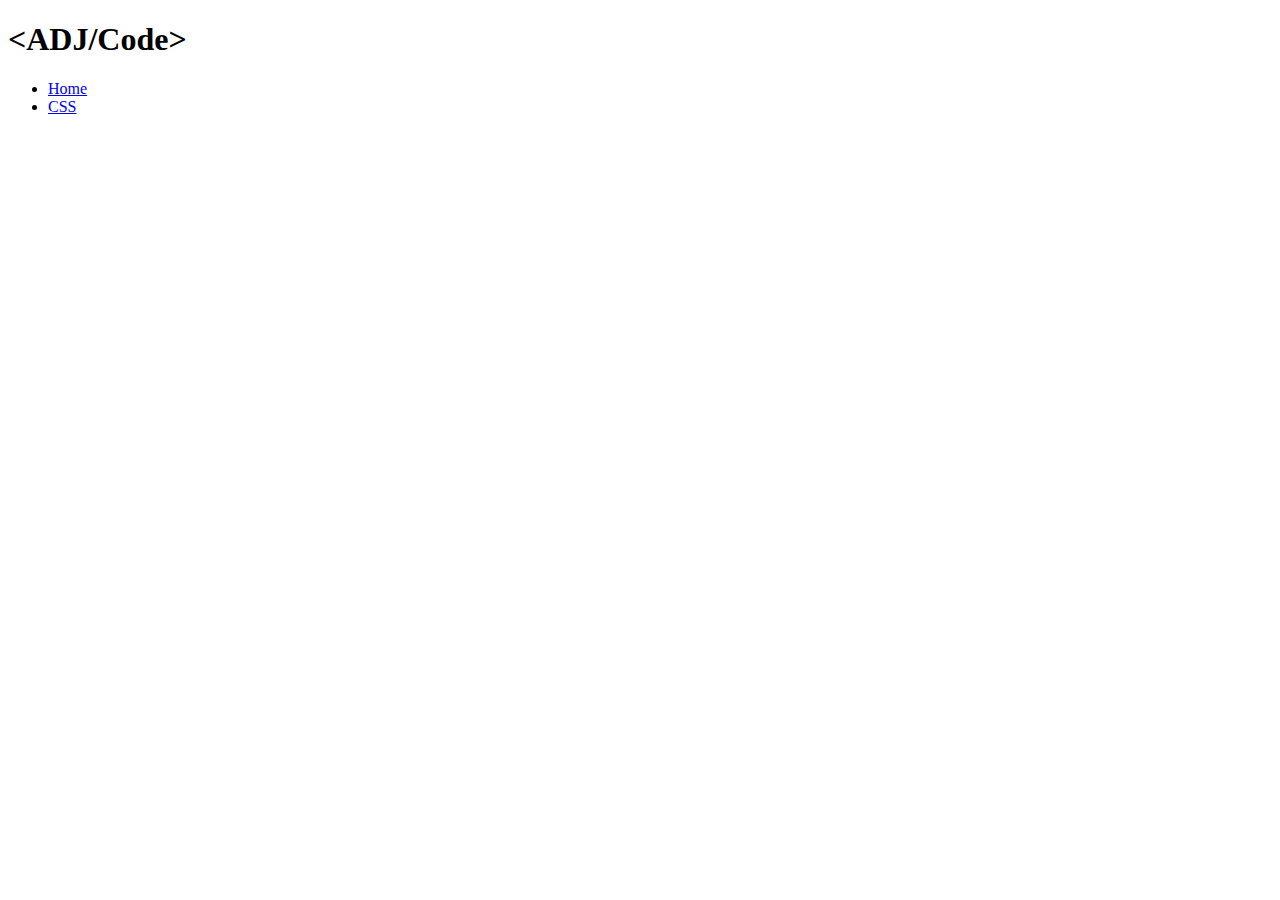
<file: pages/HTML/learnhtml.html>
<!DOCTYPE html>
<html lang="en">
<head>
    <meta charset="UTF-8">
    <meta name="viewport" content="width=device-width, initial-scale=1.0">
    <title>&lt;ADJ/Cdoe&gt; | Learn HTML</title>
</head>
<body>

  <header>
     <div class="navbar"> 
    <h1>&lt;ADJ/Code&gt;</h1>
    <nav>
        <ul>
            <li><a href="/index.html">Home</a></li>
            <li><a href="/pages/CSS/learncss.html">CSS</a></li>
        </ul>
    </nav>
    </div>
</header>


  <nav>
    <!-- Navigation -->
  </nav>

  <main>
    <!-- Main content -->
  </main>

  <aside>
    <!-- Sidebar / Ads -->
  </aside>

  <footer>
    <!-- Footer content -->
  </footer>

</body>
</html>
</file>
<file: css/styles.css>
* {
    font-family: 'Trebuchet MS', 'Lucida Sans Unicode', 'Lucida Grande', 'Lucida Sans', Arial, sans-serif;
    background-color: #6a5acd;
    margin: 0; 
}

body {
  overflow-x: hidden;
}

.navbar {
    position: fixed;
    background-color: #251b6b;
    width: 100%;
    height: 35px;
    padding: 35px;
    border-bottom: 4px solid goldenrod;
    display: flex;
    flex-direction: row;
}

.navbar h1 {
    background-color: #251b6b;
    color: #f1e2e3;
    margin-right: 55vw;
    margin-left: 25px;
}

ul {
  list-style-type: none;
  margin: 0;
  padding: 0;
  background-color: #333333;
   overflow: hidden;
}

ul li {
  float: left; /*left to right*/
  border-radius: 4px;
}

ul li a {
  display: block;
  color: white;
  background-color: #251b6b;
  text-align: center;
  padding: 14px 16px;
  text-decoration: none;
}

ul li a:hover {
  background-color: #4c39c4;
  border-radius: 4px;
}

.hero {
    color: #f1e2e3;
    text-align: center;
    margin: 0px auto;
    padding-top: 45vh;
    height: 85vh;
    font-size: 23px;
    line-height: 3.2em;
}

.about {
    background-color: #f1e2e3;
    text-align: center;
    margin: 0px auto;
    padding-top: 25vh;
    height: 85vh;
    font-size: 23px;
    line-height: 3.2em;
}

.about-content h2, .about-content p, .about-content strong {
    background-color: #f1e2e3;
}

.about p {
    font-size: 20px;
}

.about-btn-container {
    background-color: #f1e2e3;
}

.about-btn {
    padding: 10px;
    border-radius: 32px;
    box-shadow: 0 0 10px;
    background-color: #f1e2e3;
    transition: all 0.5s ease;
}

.about-btn:hover {
    background-color: #251b6b;
    color: #f1e2e3;
    transform: scale(1.1);
}

.tutorials {
  height: 85vh;
}

.tutorials h2 {
    text-align: center;
    margin: 35px auto 10px auto;
}

.tutorials p {
    text-align: center;
    margin-bottom: 25px;
}

.tutorial-html p:first-of-type {
    border-bottom: 2px solid #251b6b
}

.tutorial-css p:first-of-type {
    border-bottom: 2px solid #251b6b
}


.tutorial-container {
  display: flex;
  margin: 10px auto;
  justify-content: center;
}

.tutorial-html, .tutorial-css {
    border-radius: 6px;
    box-shadow: 0 0 10px;
    width: 250px;
    margin: 20px 20px;
    padding: 25px;
    text-align: center;
    background-color: #f2f0ef;
    transition: all 0.5s ease;
}

.tutorial-html h2, .tutorial-html p, .tutorial-html a, 
.tutorial-css h2, .tutorial-css p, .tutorial-css a {
    background-color: #f2f0ef;
}

.tutorial-html > a, .tutorial-css > a {
    border: 1px solid #251b6b;
    border-radius: 8px;
    padding: 10px;
    background-color: #f8f0e3;
    box-shadow: 0 0 10px; 
    transition: all 0.4s ease;
}

.tutorial-html > a:hover, .tutorial-css > a:hover {
    border: 1px solid #f8f0e3;
    color: #f8f0e3;
    border-radius: 8px;
    padding: 10px;
    background-color: #251b6b;
    box-shadow: 0 0 10px; 
    cursor: pointer;
}

.tutorial-css:hover, .tutorial-html:hover {
    transform: scale(1.1);
}



footer {
    padding: 25px;
    background-color: #251b6b;
    color: #f1e2e3;
    border-top: 4px solid goldenrod;
    text-align: center;
}

footer p {
    background-color: #251b6b;
    font-size: 16px;
    margin-left: 25px;
}

footer a {
    background-color: #251b6b;
    color: goldenrod;
}
</file>
<file: css/aboutADJstyles.css>
* {
    background: radial-gradient(cirle );
    font-family:Verdana, Geneva, Tahoma, sans-serif;
    margin: 0px;
}

/* Navigation Bar */
.navbar {
    position: fixed;
    background-color: #251b6b;
    width: 100%;
    height: 35px;
    padding: 35px;
    border-bottom: 4px solid goldenrod;
    display: flex;
    flex-direction: row;
}

.navbar h1 {
    background-color: #251b6b;
    color: #f1e2e3;
    margin-right: 67vw;
    margin-left: 0px;
}

ul {
  list-style-type: none;
  margin: 0;
  padding: 0;
  background-color: #333333;
   overflow: hidden;
}

ul li {
  float: left; /* Left to Right */
}

ul li a {
  display: block;
  color: white;
  background-color: #251b6b;
  text-align: center;
  padding: 14px 16px;
  text-decoration: none;
}

ul li a:hover {
  background-color: #4c39c4;
}

#about {
    z-index: -1;
    position: absolute;
    top: 30%;
    left: 20%;
    text-align: center;
    justify-content: center;
    width: 55vw;
    box-shadow: 0 0 10px;
    padding: 25px;
}

#about-title {
    margin-bottom: 25px;
    text-align: center;
    border-bottom: 2px solid #251b6b;
}

#about-content {
    text-indent: 15px;
    line-height: 2.2rem;
    margin-left: 15px;
    margin-right: 15px;
}

#signature {
    font-size: larger;
    font-family: Cambria, Cochin, Georgia, Times, 'Times New Roman', serif;
    color: #251b6b;
}
</file>
<file: css/docStyles.css>
:root {
    /*colors*/
    --color1: #FEFFEC;
    --color2: #4c39c4;
    --color3: #251b6b;
    --color4: #daa520;
}

* {
  margin: 0;
  padding: 0;
  box-sizing: border-box;
}

body {
  min-height: 100vh;
  display: grid;
  grid-template-areas:
    "header header"
    "sidebar main"
    "footer footer";
  grid-template-columns: 260px 1fr;
  grid-template-rows: auto 1fr auto;
  font-family: system-ui, sans-serif;
  background-color: var(--color1);
  overflow-y: auto;
  position: relative;
}

/*header styling*/
.page-header {
  grid-area: header;
  display: flex;
  justify-content: space-around;
  align-items: center;
  background-color: var(--color3); 
  border-bottom: 3px solid var(--color4);  
  padding: 1rem;
  position: sticky;
  top: 0;
  z-index: 100;
  width: 100%;
}

.page-header h1, .page-header a { 
    color: var(--color1);
    text-decoration: none;
}

.page-header ul { 
    display: flex;
    gap: 0.5rem;
}

.page-header li {
    list-style: none;
    padding: 10px;
}

.page-header li:hover { 
    background-color: var(--color2);
    border-radius: 4px;
}

/*left sidebar*/
.left-sidebar {
  grid-area: sidebar;
  background-color: var(--color3);
  border-right: 3px solid var(--color3);
  padding: 1rem;
  position: sticky;
  /*accounts for header*/
  top: 78px;
  height: calc(100vh - 78px);
  overflow-y: auto;
  scrollbar-width: thin;
  scrollbar-color: var(--color4) var(--color3);
  align-self: start;
  z-index: 10; /*prevents overlap with bottom*/
  will-change: transform;
}

/* Add a container for main and sidebar to ensure proper stacking */
main {
  grid-area: main;
  background-color: var(--color1);
  padding: 2rem;
  overflow-y: visible;
  height: auto;
  min-width: 0; /* Prevents overflow issues */
  position: relative;
  z-index: 1;
}

/*sidebar list styling*/
.left-sidebar ul {
  padding: 0;
  margin: 0;
}

.left-sidebar li { 
    color: var(--color1);
    list-style: none;
    margin: 10px 0;
    transform: translateX(0);
    transition: transform 0.4s ease-in-out;
}

.left-sidebar a { 
    color: var(--color1);
    text-decoration: none;
    display: block;
    padding: 5px 0;
    font-weight: bold;
    font-size: 1.2rem;
}

.left-sidebar li:hover { 
    transform: translateX(10px);
}

.left-sidebar a:hover { 
    color: var(--color4);
}

/*sections styling*/
.sections {
  display: none;
  animation: fadeIn 0.3s ease-in-out;
}

.sections:first-of-type {
  display: block;
}

/*footer styling*/
footer {
  grid-area: footer;
  background: linear-gradient(135deg, var(--color3) 0%, var(--color2) 100%);
  color: var(--color1);
  border-top: 3px solid var(--color4);
  padding: 2rem;
  position: relative;
  width: 100%;
  /*keeps footer at the BOTTOM*/
  margin-top: auto;
  z-index: 5;
}

/*footer container*/
.footer-container {
  max-width: 1200px;
  margin: 0 auto;
  display: grid;
  grid-template-columns: repeat(auto-fit, minmax(250px, 1fr));
  gap: 2rem;
  text-align: left;
}

/*footer sections*/
.footer-section { 
  margin-left: 25vw;
}

.footer-section h3 {
  color: var(--color4);
  margin-bottom: 1rem;
  font-size: 1.1rem;
  position: relative;
  display: inline-block;
}

.footer-section h3::after {
  content: '';
  position: absolute;
  bottom: -5px;
  left: 0;
  width: 100%;
  height: 2px;
  background: var(--color4);
  transform: scaleX(0);
  transform-origin: right;
  transition: transform 0.3s ease;
}

.footer-section:hover h3::after {
  transform: scaleX(1);
  transform-origin: left;
}

.footer-section p {
  margin: 0.5rem 0;
  line-height: 1.6;
  font-size: 0.9rem;
  opacity: 0.9;
}

/*icons for social media links (github and linkedin icons)*/
.social-links {
  display: flex;
  gap: 1rem;
  margin-top: 1rem;
}

.social-links a {
  color: var(--color1);
  font-size: 1.5rem;
  transition: all 0.3s ease;
  display: inline-block;
  text-decoration: none;
}

.social-links a:hover {
  color: var(--color4);
  transform: translateY(-3px);
}

/*bottom of footer*/
.footer-bottom {
  margin-top: 2rem;
  margin-left: 20vw;
  padding-top: 1.5rem;
  border-top: 1px solid rgba(254, 255, 236, 0.2);
  text-align: center;
  font-size: 0.85rem;
  opacity: 0.8;
}

/*scrollbar styling*/
.left-sidebar::-webkit-scrollbar {
  width: 6px;
}

.left-sidebar::-webkit-scrollbar-track {
  background: var(--color3);
  border-radius: 3px;
}

.left-sidebar::-webkit-scrollbar-thumb {
  background: var(--color2);
  border-radius: 3px;
}

.left-sidebar::-webkit-scrollbar-thumb:hover {
  background: var(--color4);
}


body::-webkit-scrollbar {
  width: 10px;
}

body::-webkit-scrollbar-track {
  background: var(--color3);
}

body::-webkit-scrollbar-thumb {
  background: var(--color2);
  border-radius: 5px;
}

body::-webkit-scrollbar-thumb:hover {
  background: var(--color4);
}

/*main content styling*/
.sections h2 {
  color: var(--color2);
  padding-bottom: 0.5rem;
  margin-bottom: 1rem;
  margin-top: 5rem;
  border-bottom: 2px solid var(--color4);
  display: inline-block;
}

.sections h2:first-of-type {
  margin-top: 0;
}

.sections p {
  margin: 1rem;
  line-height: 1.6;
}

.sections ul, .sections ol {
  margin-left: 2rem;
  margin-bottom: 1rem;
}

section h3 {
  margin: 1rem;
}

/*sets top margin for first section, doesn't change the others*/
.section-part:first-of-type {
  margin-top: 2rem;
}

/*first header of section will usually be the title of said section
i.e., "The Basics"*/
#section-header { 
  font-size: 4rem;
}

/*sets top margin for every other section after the top section*/
.section-part { 
  margin-top: 5rem;
}

.quote {
  background: rgba(76, 57, 196, 0.05);
  border-left: 4px solid var(--color4);
  padding: 1rem;
  margin: 1rem 0;
  font-style: italic;
  border-radius: 0 8px 8px 0;
}

/*code styling*/
code {
  background: rgba(76, 57, 196, 0.1);
  padding: 0.1rem 0.4rem;
  border-radius: 4px;
  font-family: 'Courier New', monospace;
  font-size: 0.9em;
  color: var(--color3);
}

.code-examples { 
  margin: 1rem auto;
  text-align: center;
}

/*list styling*/
li {
  padding: .25rem;
}

/*table styling*/
.table-examples { 
  display: table;
  margin: 2rem auto;
  width: 75%;
  text-align: center;
  border-collapse: collapse;
}

.table-examples td { 
  padding: .5rem;
  border-top: solid 2px var(--color3);
}

.table-examples th {
  padding: .75rem;
}

/*image styling (MIGHT not use in favor of code elements)*/
/*
img {
  max-width: 100%;
  height: auto;
  border-radius: 8px;
  margin: 1rem 0;
  box-shadow: 0 2px 8px rgba(0,0,0,0.1);
  border: 1px solid rgba(76, 57, 196, 0.2);
}
*/

/*animations*/
@keyframes fadeIn {
  from {
    opacity: 0;
    transform: translateY(10px);
  }
  to {
    opacity: 1;
    transform: translateY(0);
  }
}

/*responsive design*/
@media (max-width: 768px) {
  body {
    grid-template-areas:
      "header"
      "sidebar"
      "main"
      "footer";
    grid-template-columns: 1fr;
    grid-template-rows: auto auto 1fr auto;
  }
  
  .page-header {
    position: sticky;
    flex-direction: column;
    gap: 1rem;
    top: 0;
  }
  
  .left-sidebar {
    position: relative;
    top: 0;
    height: auto;
    max-height: 300px;
    border-right: none;
    border-bottom: 3px solid var(--color3);
  }
  
  main {
    position: relative;
    height: auto;
  }
  
  .footer-container {
    grid-template-columns: 1fr;
    text-align: center;
    gap: 1.5rem;
    margin-left: -25vw /*temporary solution for aligning footer container*/
  }
  
  .footer-section h3::after {
    left: 50%;
    transform: translateX(-50%) scaleX(0);
  }
  
  .footer-section:hover h3::after {
    transform: translateX(-50%) scaleX(1);
  }
  
  .social-links {
    justify-content: center;
  }

  .footer-bottom { 
    margin-left: -2.5vw; /*temporary solution for aligning bottom of footer*/
  }
}

/* Small screens adjustment */
@media (max-width: 480px) {
  .page-header ul {
    flex-direction: column;
    align-items: center;
    gap: 0.5rem;
  }
  
  .page-header li {
    width: 100%;
    text-align: center;
  }
  
  main {
    padding: 1rem;
  }
  
  .sections h2 {
    font-size: 1.5rem;
  }
}

/* Smooth scrolling */
html {
  scroll-behavior: smooth;
}
</file>
<file: css/ccsStyles.css>
:root {
    /*colors*/
    --color1: #FEFFEC;
    --color2: #4c39c4;
    --color3: #251b6b;
    --color4: #daa520;

    /*fonts*/
    font-family: 'Trebuchet MS', 'Lucida Sans Unicode', 'Lucida Grande', 'Lucida Sans', Arial, sans-serif;
}

* {
  margin: 0;
  padding: 0;
  box-sizing: border-box;
}

body {
  min-height: 100vh;
  display: grid;
  grid-template-rows: auto 1fr auto;
  grid-template-columns: 260px 1fr; 
  font-family: system-ui, sans-serif;
}

/*header styling*/
.page-header {
  grid-column: 1 / -1;
  display: flex;
  justify-content: space-around;
  align-items: center;
  background-color: var(--color3); 
  border-bottom: 3px solid var(--color4);  
  padding: 1rem;
  position: sticky;
  top: 0;
  z-index: 100;
}

.page-header h1, .page-header a { 
    color: var(--color1);
    text-decoration: none;
}

.page-header ul { 
    display: flex;
    gap: 0.5rem;
}

.page-header li {
    list-style: none;
    padding: 10px;
}

.page-header li:hover { 
    background-color: var(--color2);
    border-radius: 4px;
}

/*left sidebar*/
.left-sidebar {
  background-color: var(--color2);
  border-right: 3px solid var(--color3);
  padding: 1rem;
  overflow-y: auto;
  scrollbar-width: thin;
  scrollbar-color: var(--color4) var(--color3);
  height: calc(100vh - 78px); /*position to "fit" against header*/
  position: sticky;
  top: 78px;
  align-self: start;
  z-index: 10;
}

/*
sidebar list, 
spreads out list options,
translates to the right slightly when hovering, 
anchors change from white to gold.
*/
.left-sidebar ul {
  padding: 0;
}

.left-sidebar li { 
    color: var(--color1);
    list-style: none;
    margin: 10px 0;
    transform: translateX(0);
    transition: transform 0.4s ease-in-out;
}

.left-sidebar a { 
    color: var(--color1);
    text-decoration: none;
    display: block;
    padding: 5px 0;
}

.left-sidebar li:hover { 
    transform: translateX(10px);
}

.left-sidebar a:hover { 
    color: var(--color4);
}

/*main area*/
main {
  background-color: var(--color1);
  padding: 2rem;
  overflow-y: auto;
  height: calc(100vh - 78px); /*"fit against header"*/
  top: 78px;
}

/*sections styling for js, only have the first of the sections show, fade in when clicked*/
.sections {
  display: none;
  animation: fadeIn 0.3s ease-in-out;
}

.sections:first-of-type {
  display: block; /* Show first section by default */
}

/*moves up and fades in. subject to change when content is added*/
@keyframes fadeIn {
  from {
    opacity: 0;
    transform: translateY(10px);
  }
  to {
    opacity: 1;
    transform: translateY(0);
  }
}

/*footer styling, is technically "behind" the rest of the content with their z-indexes*/
footer {
  grid-column: 1 / -1;
  background-color: var(--color3);
  color: var(--color1);
  border-top: 3px solid var(--color4);
  padding: 1.5rem;
  text-align: center;
  position: relative;
  margin-top: auto;
}

/*styling for the scrollbars to fit blue and gold theme*/
.left-sidebar::-webkit-scrollbar {
  width: 6px;
}

.left-sidebar::-webkit-scrollbar-track {
  background: var(--color3);
  border-radius: 3px;
}

.left-sidebar::-webkit-scrollbar-thumb {
  background: var(--color4);
  border-radius: 3px;
}

.left-sidebar::-webkit-scrollbar-thumb:hover {
  background: var(--color4);
}

/* Scrollbar styling for main content */
main::-webkit-scrollbar {
  width: 8px;
}

main::-webkit-scrollbar-track {
  background: var(--color3);
  border-radius: 4px;
}

main::-webkit-scrollbar-thumb {
  background: var(--color2);
  border-radius: 4px;
}

main::-webkit-scrollbar-thumb:hover {
  background: var(--color3);
}

/*responsive design, more screens pending*/
@media (max-width: 768px) {
  body {
    grid-template-columns: 1fr;
    grid-template-rows: auto auto 1fr auto;
  }
  
  .page-header {
    position: relative;
    flex-direction: column;
    gap: 1rem;
  }
  
  .left-sidebar {
    position: relative;
    top: 0;
    height: auto;
    max-height: 300px;
    border-right: none;
    border-bottom: 3px solid var(--color3);
  }
  
  main {
    position: relative;
    top: 0;
    height: auto;
    min-height: 50vh;
  }
  
  .page-header,
  .left-sidebar,
  main,
  footer {
    grid-column: 1 / -1;
  }
}

/* Optional: Add smooth scrolling to the whole page */
html {
  scroll-behavior: smooth;
}
</file>
